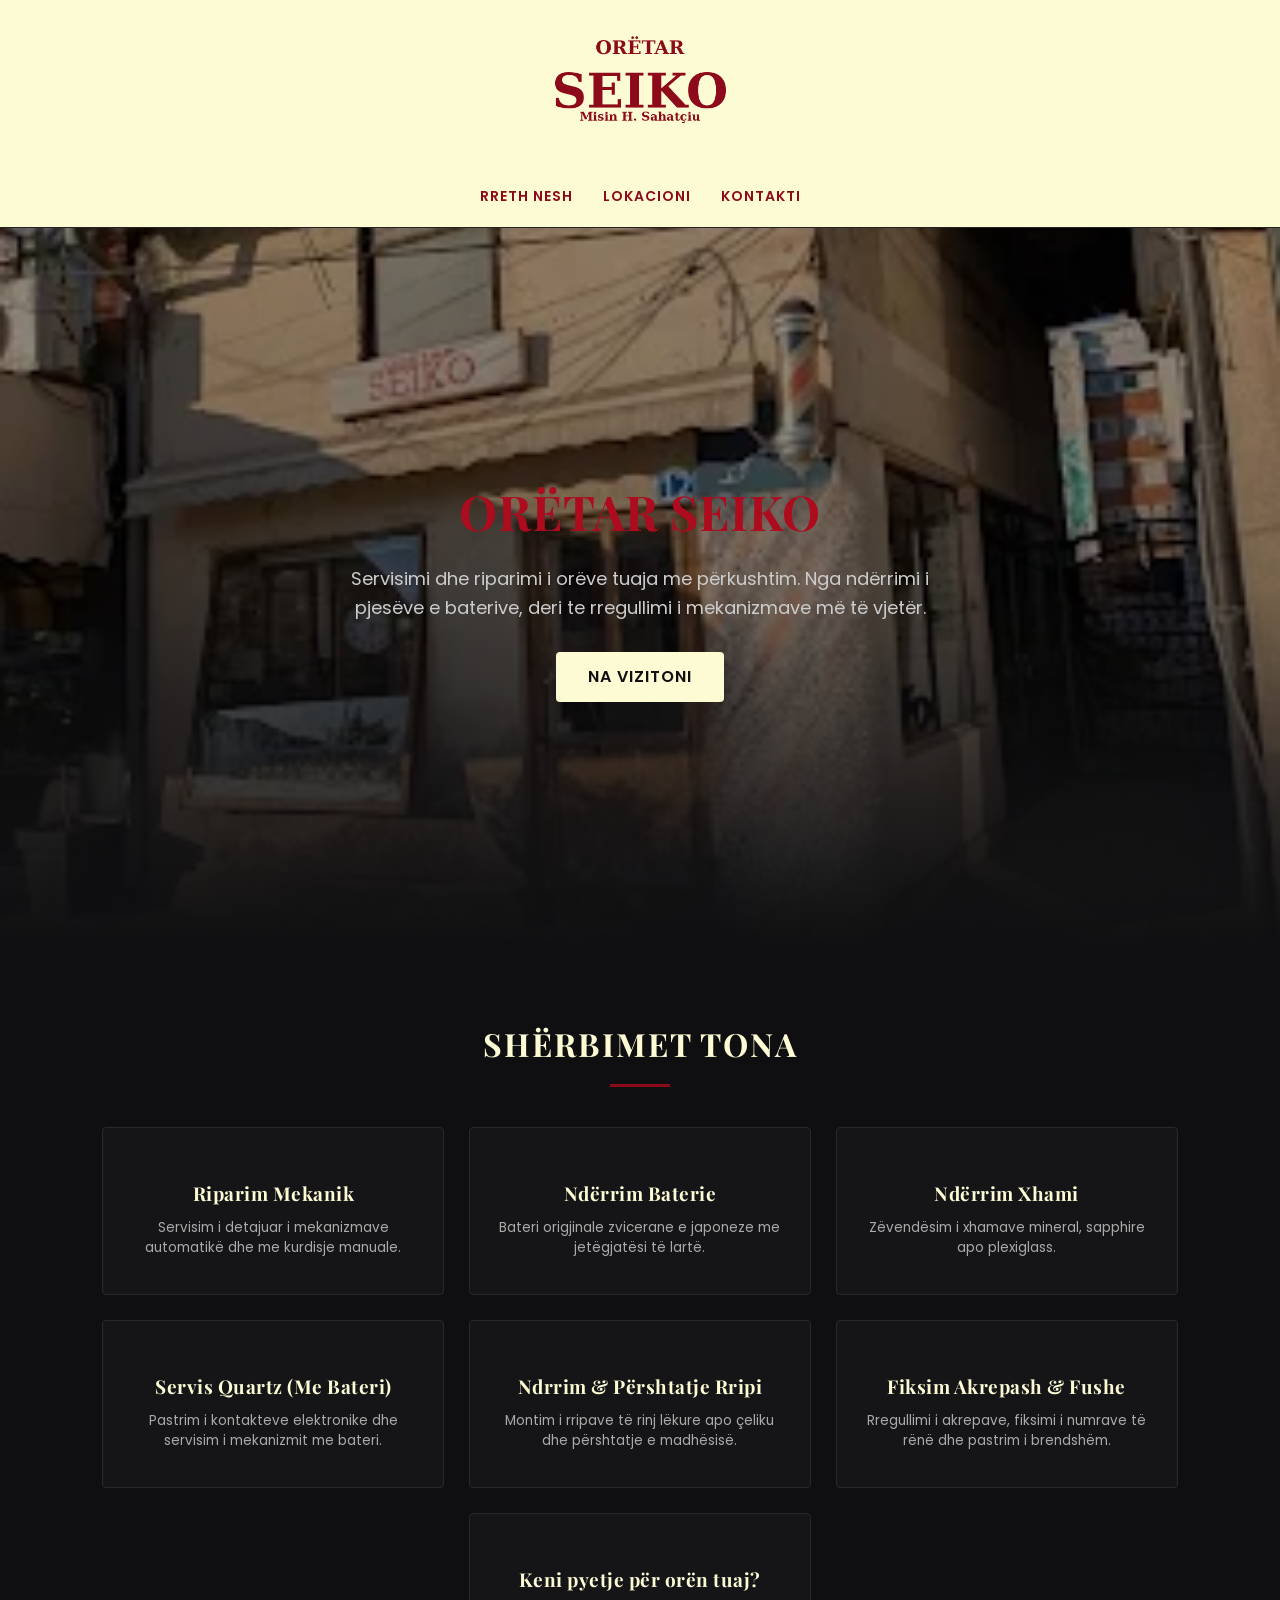
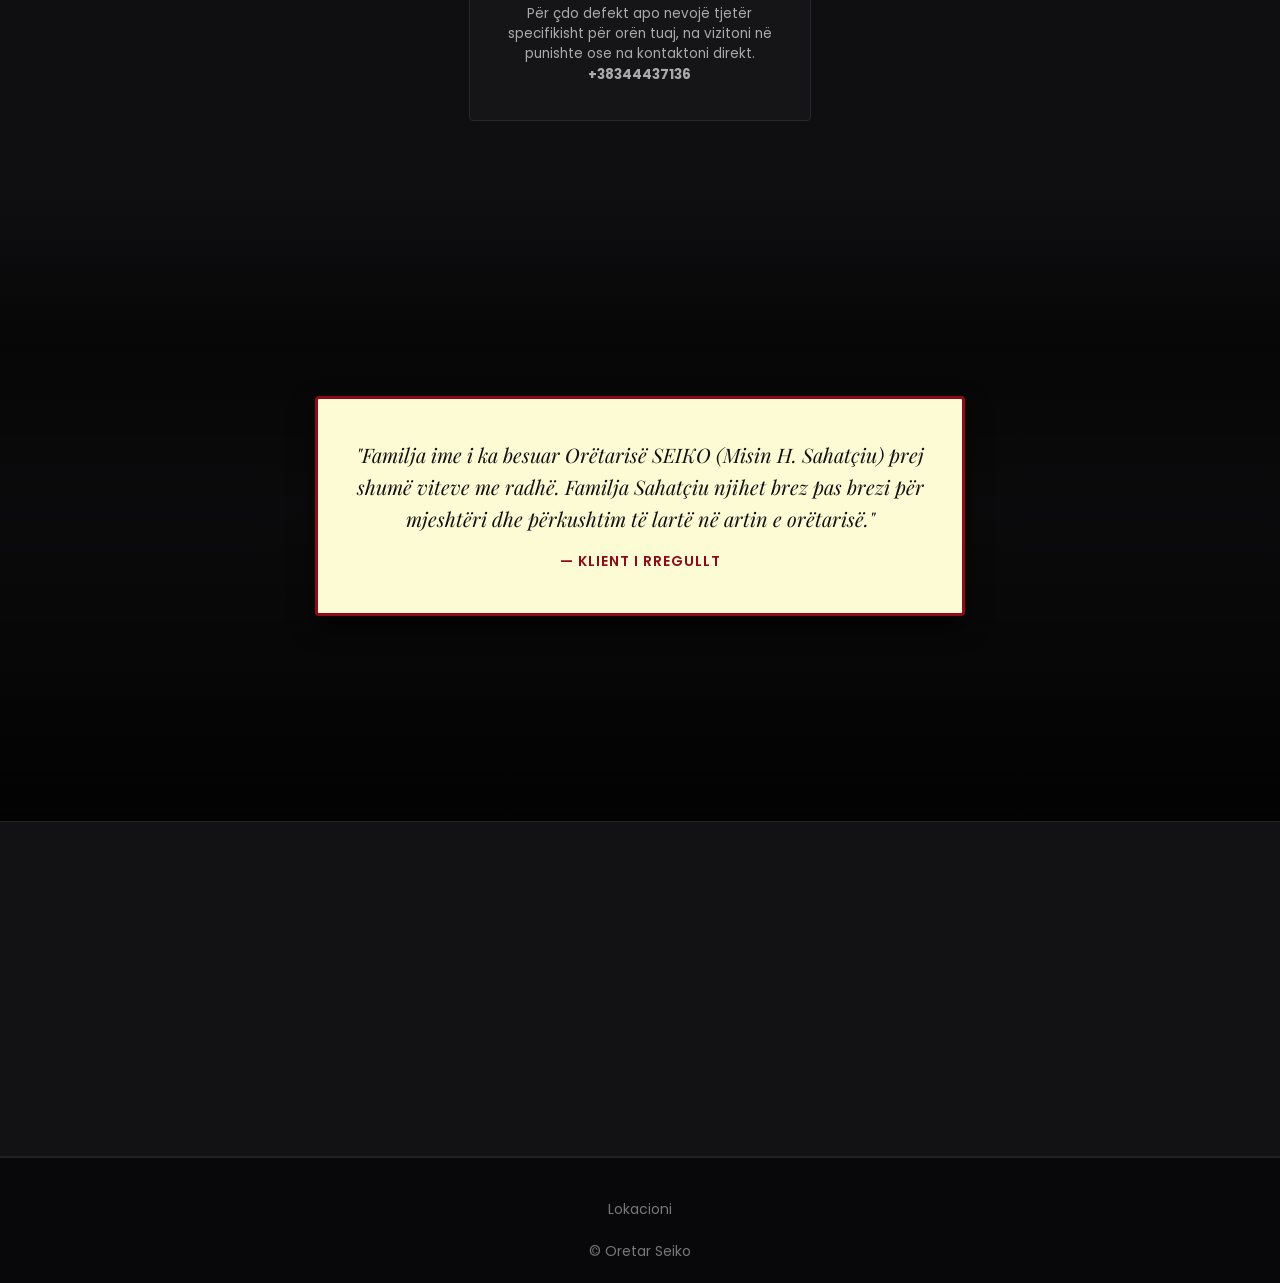
<file: OretarSeiko.html>
<!DOCTYPE html>
<html lang="sq">
<head>
    <meta charset="UTF-8">
    <meta name="viewport" content="width=device-width, initial-scale=1.0">
    <title>Oretar Seiko | SAHATÇIU</title>
    <link rel="preconnect" href="https://fonts.googleapis.com">
    <link rel="preconnect" href="https://fonts.gstatic.com" crossorigin>
    <link href="https://fonts.googleapis.com/css2?family=Playfair+Display:ital,wght@0,600;0,700;1,400&family=Poppins:wght@400;600&display=swap" rel="stylesheet">
    <link rel="stylesheet" href="OretarSeiko.css">
</head>
<body>

    <header id="main-header">
        <a href="OretarSeiko.html" class="logo-link">
            <img src="Logo.png" alt="logo" class="logo">
        </a>
        <nav>
            <ul>
                <li><b><a href="OretarSeiko.html">Rreth Nesh</a></b></li>
                <li><b><a href="OretarSeiko-Kontakti.html">Lokacioni</a></b></li>      
                <li><b><a href="OretarSeiko-Kontakti.html">Kontakti</a></b></li>
            </ul>
        </nav>
    </header>

    <section class="hero">
        <h1>ORËTAR SEIKO</h1>
        <p>Servisimi dhe riparimi i orëve tuaja me përkushtim. Nga ndërrimi i pjesëve e baterive, deri te rregullimi i mekanizmave më të vjetër.</p>
        <a href="OretarSeiko-Kontakti.html" class="btn">Na Vizitoni</a>
    </section>

    <section class="services-grid-section">
      <h2 class="section-title">SHËRBIMET TONA</h2>
      <div class="title-line"></div>

      <div class="services-grid">
        <div class="service-card">
          <div class="service-icon"></div>
          <h3>Riparim Mekanik</h3>
          <p>Servisim i detajuar i mekanizmave automatikë dhe me kurdisje manuale.</p>
        </div>

        <div class="service-card">
          <div class="service-icon"></div>
          <h3>Ndërrim Baterie</h3>
          <p>Bateri origjinale zvicerane e japoneze me jetëgjatësi të lartë.</p>
        </div>

        <div class="service-card">
          <div class="service-icon"></div>
          <h3>Ndërrim Xhami</h3>
          <p>Zëvendësim i xhamave mineral, sapphire apo plexiglass.</p>
        </div>

        <div class="service-card">
          <div class="service-icon"></div>
          <h3>Servis Quartz (Me Bateri)</h3>
          <p>Pastrim i kontakteve elektronike dhe servisim i mekanizmit me bateri.</p>
        </div>

        <div class="service-card">
          <div class="service-icon"></div>
          <h3>Ndrrim & Përshtatje Rripi</h3>
          <p>Montim i rripave të rinj lëkure apo çeliku dhe përshtatje e madhësisë.</p>
        </div>

        <div class="service-card">
          <div class="service-icon"></div>
          <h3>Fiksim Akrepash & Fushe</h3>
          <p>Rregullimi i akrepave, fiksimi i numrave të rënë dhe pastrim i brendshëm.</p>
        </div>

        <div class="service-card center-card">
          <div class="service-icon"></div>
          <h3>Keni pyetje për orën tuaj?</h3>
          <p>Për çdo defekt apo nevojë tjetër specifikisht për orën tuaj, na vizitoni në punishte ose na kontaktoni direkt.
            <br><b>+38344437136</b>
          </p>
        </div>
      </div>
    </section>
    
    <section class="testimonial-section">
      <video autoplay muted loop playsinline class="bg-video">
        <source src="Automatic.mp4" type="video/mp4">
      </video>
      <div class="video-overlay"></div>
      <div class="testimonial-card">
        <blockquote>
        "Familja ime i ka besuar Orëtarisë SEIKO (Misin H. Sahatçiu) prej shumë viteve me radhë. Familja Sahatçiu njihet brez pas brezi për mjeshtëri dhe përkushtim të lartë në artin e orëtarisë."
        </blockquote>
        <p class="author">— Klient i Rregullt</p>
      </div>
    </section>

    <section class="banner-stats" id="rreth-nesh">
        <div class="stat-box">
            <h2>100+</h2>
            <h3>Vjet Traditë</h3>
            <p>Përvojë dhe pasion i përcjellë brez pas brezi nga familja Sahatçiu.</p>
        </div>

        <div class="stat-box">
            <h2>100%</h2>
            <h3>Besueshmëri</h3>
            <p>Kujdes maksimal dhe përkushtim i plotë për çdo detaj të orës tuaj.</p>
        </div>

        <div class="stat-box">
            <h2>Garanci</h2>
            <h3>Pjesë Origjinale</h3>
            <p>Çdo shërbim kryhet me vegla adekuate dhe pjesë cilësore për jetëgjatësi maksimale.</p>
        </div>
    </section>

    <footer id="lokacioni">
        <div class="footer-links">
            <a href="OretarSeiko-Kontakti.html">Lokacioni</a>
        </div>
        <p>&copy; Oretar Seiko</p>
    </footer>

    <script>
        window.addEventListener('scroll', function() {
            const header = document.getElementById('main-header');
            if (window.scrollY > 50) {
                header.classList.add('scrolled');
            } else {
                header.classList.remove('scrolled');
            }
        });

        const observer = new IntersectionObserver((entries) => {
            entries.forEach(entry => {
                if (entry.isIntersecting) {
                    entry.target.classList.add('show');
                } else {
                    entry.target.classList.remove('show');
                }
            });
        }, {
            threshold: 0.2
        });

        const statBoxes = document.querySelectorAll('.stat-box');
        statBoxes.forEach(box => observer.observe(box));
    </script>

</body>
</html>
</file>
<file: OretarSeiko.css>
/* --- RESET & BASIC STYLES --- */
* {
    margin: 0;
    padding: 0;
    box-sizing: border-box;
}

body {
    font-family: 'Poppins', sans-serif;
    background-color: #0f0f11;
    color: #8C0A19;
    line-height: 1.6;
}

a {
    text-decoration: none;
    color: inherit;
}

/* --- NAVIGATION --- */
header {
    display: flex;
    flex-direction: column;
    justify-content: center;
    align-items: center;
    padding: 15px 8% 18px;
    background-color: #fdfbd4;
    position: -webkit-sticky;
    position: sticky;
    top: 0;
    z-index: 100;
    border-bottom: 1px solid #222;
    transition: transform 0.3s ease, background-color 0.3s ease, box-shadow 0.3s ease;
    will-change: transform;
    transform: translateZ(0);
}

/* --- LOGO --- */
header .logo {
    width: auto;
    height: 160px;
    object-fit: contain;
    display: block;
    margin-bottom: 8px;
    transition: transform 0.3s ease, margin-bottom 0.3s ease;
    transform-origin: center top;
}

.logo-link {
    display: inline-block;
    text-decoration: none;
    border: none;
}

/* --- MENU --- */
nav {
    width: 100%;
}

nav ul {
    display: flex;
    justify-content: center;
    align-items: center;
    list-style: none;
    gap: 30px;
}

nav a {
    font-size: 14px;
    font-weight: 600;
    text-transform: uppercase;
    letter-spacing: 1px;
    color: #8C0A19;
    transition: color 0.3s ease;
}

nav a:hover {
    color: #575656;
}

/* --- HEADER WHEN SCROLLING --- */
header.scrolled {
    box-shadow: 0 4px 10px rgba(0, 0, 0, 0.15);
}

header.scrolled .logo {
    transform: scale(0.4);
    margin-bottom: -85px; 
}

header.scrolled nav a {
    font-size: 13px;
}

/* --- HERO SECTION --- */
.hero {
    height: 80vh;
    background:
        linear-gradient(
            to bottom,
            rgba(0, 0, 0, 0.4) 0%,
            rgba(0, 0, 0, 0.5) 50%,
            rgba(15, 15, 17, 0.85) 80%,
            #0f0f11 100%
        ),
        url('Objekti.webp') center/cover no-repeat;
    display: flex;
    flex-direction: column;
    justify-content: center;
    align-items: center;
    text-align: center;
    padding: 0 20px;
}

.hero h1 {
    font-family: 'Playfair Display', serif;
    font-size: 48px;
    color: #ad0b1e;
    margin-bottom: 15px;
    letter-spacing: 1px;
}

.hero p {
    font-size: 18px;
    color: #ccc;
    max-width: 600px;
    margin-bottom: 30px;
}

/* --- BUTTON --- */
.btn {
    padding: 12px 32px;
    background-color: #fdfbd4;
    color: #0f0f11;
    font-weight: 600;
    text-transform: uppercase;
    letter-spacing: 1px;
    border-radius: 4px;
    transition: background 0.3s ease, transform 0.2s ease;
}

.btn:hover {
    background-color: #8C0A19;
    color: #fdfbd4;
    transform: translateY(-2px);
}

/* --- SERVICES GRID SECTION --- */
.services-grid-section {
    background-color: #0f0f11;
    padding: 70px 8%;
    text-align: center;
}

.section-title {
    font-family: 'Playfair Display', serif;
    font-size: 32px;
    color: #fdfbd4;
    letter-spacing: 2px;
    text-transform: uppercase;
}

.title-line {
    width: 60px;
    height: 3px;
    background-color: #8C0A19;
    margin: 15px auto 40px;
}

.services-grid {
    display: grid;
    grid-template-columns: repeat(3, 1fr);
    gap: 25px;
}

@media (min-width: 993px) {
    .services-grid .center-card {
        grid-column: 2 / 3;
    }
}

.service-card {
    background-color: #151518;
    border: 1px solid #28282d;
    padding: 35px 22px;
    border-radius: 4px;
    text-align: center;
    transition: transform 0.3s ease, border-color 0.3s ease, box-shadow 0.3s ease;
    cursor: pointer;
}

.service-card:hover {
    transform: translateY(-6px);
    border-color: #8C0A19;
    box-shadow: 0 10px 20px rgba(140, 10, 25, 0.25);
}

.service-icon {
    font-size: 34px;
    margin-bottom: 15px;
}

.service-card h3 {
    font-family: 'Playfair Display', serif;
    color: #fdfbd4;
    font-size: 19px;
    margin-bottom: 10px;
    letter-spacing: 0.5px;
}

.service-card p {
    color: #aaa;
    font-size: 13.5px;
    line-height: 1.5;
}

/* --- TESTIMONIAL SECTION --- */
.testimonial-section {
    position: relative;
    width: 100%;
    height: 70vh;
    display: flex;
    justify-content: center;
    align-items: center;
    overflow: hidden;
}

.bg-video {
    position: absolute;
    top: 0;
    left: 0;
    width: 100%;
    height: 100%;
    object-fit: cover;
    object-position: center;
    z-index: 1;
}

.video-overlay {
    position: absolute;
    top: 0;
    left: 0;
    width: 100%;
    height: 100%;
    background: linear-gradient(
        to bottom, 
        #0f0f11 0%, 
        rgba(0, 0, 0, 0.6) 25%, 
        rgba(0, 0, 0, 0.3) 50%, 
        rgba(0, 0, 0, 0.85) 100% 
    );
    z-index: 2;
}

.testimonial-card {
    position: relative;
    z-index: 3;
    background-color: #fdfbd4;
    border: 3px solid #8C0A19;
    padding: 40px 30px;
    max-width: 650px;
    text-align: center;
    box-shadow: 0 10px 25px rgba(0, 0, 0, 0.6);
    border-radius: 4px;
    transition: transform 0.4s ease, box-shadow 0.4s ease, border-color 0.4s ease;
    cursor: pointer;
}

.testimonial-card:hover {
    transform: translateY(-8px);
    box-shadow: 0 18px 35px rgba(0, 0, 0, 0.85);
    border-color: #D4AF37;
}

.testimonial-card blockquote {
    font-family: 'Playfair Display', serif;
    font-size: 20px;
    color: #111;
    line-height: 1.6;
    font-style: italic;
    margin-bottom: 15px;
}

.testimonial-card .author {
    font-size: 14px;
    font-weight: 600;
    color: #8C0A19;
    text-transform: uppercase;
    letter-spacing: 1px;
}

/* --- BANNER STATS SECTION --- */
.banner-stats {
    background-color: #121215;
    border-top: 1px solid #222;
    border-bottom: 1px solid #222;
    padding: 60px 8%;
    display: flex;
    justify-content: space-around;
    align-items: center;
    gap: 30px;
    flex-wrap: wrap;
    text-align: center;
}

.stat-box {
    flex: 1;
    min-width: 250px;
    padding: 20px;
    opacity: 0;
    transform: translateY(40px);
    transition: opacity 0.8s ease, transform 0.8s ease;
}

.stat-box.show {
    opacity: 1;
    transform: translateY(0);
}

.stat-box h2 {
    font-family: 'Playfair Display', serif;
    font-size: 42px;
    color: #FDFBD4;
    margin-bottom: 5px;
}

.stat-box h3 {
    font-size: 18px;
    color: #fdfbd4;
    text-transform: uppercase;
    letter-spacing: 1px;
    margin-bottom: 10px;
}

.stat-box p {
    font-size: 14px;
    color: #aaa;
    line-height: 1.5;
}

/* --- FOOTER --- */
footer {
    background-color: #08080a;
    padding: 40px 8% 20px;
    border-top: 1px solid #222;
    text-align: center;
    color: #777;
    font-size: 14px;
}

footer .footer-links {
    margin-bottom: 20px;
    display: flex;
    justify-content: center;
    gap: 20px;
}

/* --- RESPONSIVE DESIGN --- */
@media (max-width: 992px) {
    .services-grid {
        grid-template-columns: repeat(2, 1fr);
    }
}

@media (max-width: 768px) {
    header {
        padding: 12px 5% 15px;
    }

    header .logo {
        height: 85px;
        margin-bottom: 10px;
    }

    nav ul {
        gap: 15px;
        flex-wrap: wrap;
    }

    nav a {
        font-size: 11px;
    }

    .hero h1 {
        font-size: 32px;
    }

    .testimonial-card {
        padding: 25px 18px;
        width: 92%;
    }
}

@media (max-width: 600px) {
    .services-grid {
        grid-template-columns: 1fr;
    }
}
</file>
